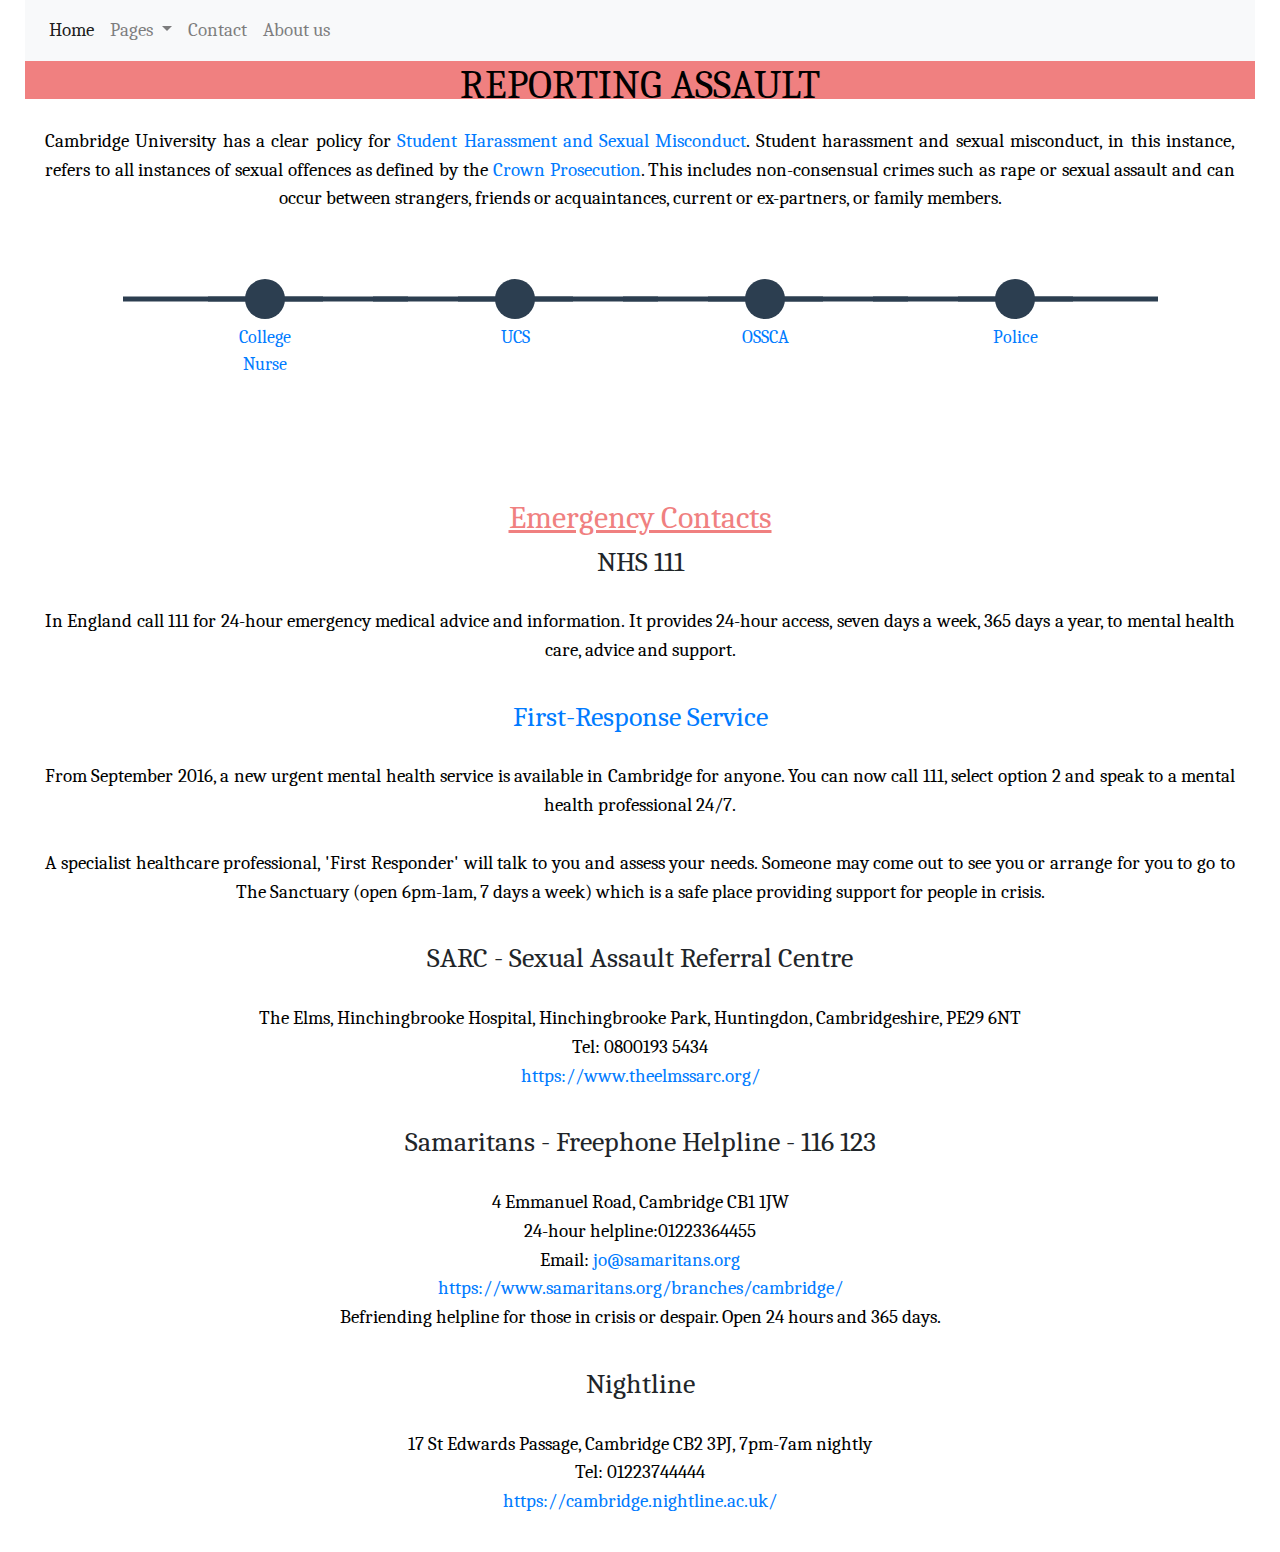
<file: CFG_home.html>
<!DOCtype html>
<html>

<head>
	<link rel="stylesheet" href="./css/CFG_timeline.css" type="text/css">
	<link rel="stylesheet" href="./css/CFG_info-pages.css" type="text/css">
	<link rel="stylesheet" href="https://stackpath.bootstrapcdn.com/bootstrap/4.4.1/css/bootstrap.min.css" integrity="sha384-Vkoo8x4CGsO3+Hhxv8T/Q5PaXtkKtu6ug5TOeNV6gBiFeWPGFN9MuhOf23Q9Ifjh" crossorigin="anonymous">
	<link href="https://fonts.googleapis.com/css?family=Caladea&display=swap" rel="stylesheet">
    <title>REPORTING ASSAULT IN CAMBRIDGE</title>
</head>

<nav class="navbar navbar-expand-lg navbar-light bg-light">
	<button class="navbar-toggler" type="button" data-toggle="collapse" data-target="#navbarSupportedContent" aria-controls="navbarSupportedContent" aria-expanded="false" aria-label="Toggle navigation">
	  <span class="navbar-toggler-icon"></span>
	</button>
  
	<div class="collapse navbar-collapse" id="navbarSupportedContent">
	  <ul class="navbar-nav mr-auto">
		<li class="nav-item active">
		  <a class="nav-link" href="./CFG_home.html">Home <span class="sr-only">(current)</span></a>
		</li>
		<li class="nav-item dropdown">
		  <a class="nav-link dropdown-toggle" href="#" id="navbarDropdown" role="button" data-toggle="dropdown" aria-haspopup="true" aria-expanded="false">
			Pages
		  </a>
		  <div class="dropdown-menu" aria-labelledby="navbarDropdown">
			<a class="dropdown-item" href="./CFG_college-nurse.html">College Nurse</a>
			<a class="dropdown-item" href="./CFG_ucs.html">UCS</a>
			<a class="dropdown-item" href="./CFG_oscca.html">OSCCA</a>
			<a class="dropdown-item" href="./CFG_police.html">Police</a>
		  </div>
		  <li class="nav-item">
			<a class="nav-link" href="./CFG_contact.html">Contact</a>
		  </li>
		  <li class="nav-item">
			<a class="nav-link" href="./CFG_about-us.html">About us</a>
		  </li>
	</div>
  </nav>

<body>
<h1>REPORTING ASSAULT</h1>

<p>Cambridge University has a clear policy for 
	<a href="http://www.admin.cam.ac.uk/univ/so/2019/chapter02-section27.html#heading1-27">Student Harassment and Sexual Misconduct</a>. 
	Student harassment and sexual misconduct, in this instance, refers to all instances of sexual offences as defined by the 
	<a href="https://www.cps.gov.uk/sexual-offences">Crown Prosecution</a>. 
	This includes non-consensual crimes such as rape or sexual assault and can occur between strangers, friends or acquaintances, current or ex-partners, or family members.
</p>

<div class="flex-parent">
	<div class="input-flex-container">
		<div class="input">
			<a href="./CFG_college-nurse.html"><span data="College Nurse"></span></a>
		</div>
		<div class="input">
			<a href="./CFG_ucs.html"><span data="UCS"></span></a>
		</div>
		<div class="input">
			<a href="./CFG_oscca.html"><span data="OSSCA"></span></a>
		</div>
		<div class="input">
			<a href="./CFG_police.html"><span data="Police"></span></a>
		</div>
	</div>
	<div class="description-flex-container">
		<p>Most Colleges employ a College Nurse who can help with a variety of health and welfare needs.  This includes assessment, support and advice for students experiencing mental health worries or more general support for all manner of concerns and personal or emotional issues. The College Nurse can help refer you or point you in the right direction whether to your GP, the University Counselling Service or another local service.</p>
		<p>A wide range of help and support is available to you at the 
			<a href="https://www.counselling.cam.ac.uk/"> University Counselling Services</a>, 
			including self-help resources. Appointments are made by completing and submitting an online 
			<a href= "https://forms.counselling.cam.ac.uk/titanium/Hwc/Main/Menu"> Pre-Counselling Form</a>. 
			For further information, please refer to this 
			<a href="https://www.dow.cam.ac.uk/sites/default/files/counselling_service_general_information_for_students.pdf"> leaflet</a>.
		</p>
		<p>The Office of Student Conduct, Complaints and Appeals (OSCCA) provides procedural advice, case handling and oversight of a number of student procedures including: complaints, the review of examination results, fitness to study, harassment and sexual misconduct, discipline, and a number of final appeal stage processes, for example, fitness to practise.</p>
		<p>If you want to take legal action, then click to 
			<a href= "https://www.cambs.police.uk/information-and-services/Serious-sexual-offences-and-rape/Serious-sexual-offences-and-rape"> report online</a>
		</p>
	</div>
</div>

<script src="https://code.jquery.com/jquery-3.4.1.slim.min.js" integrity="sha384-J6qa4849blE2+poT4WnyKhv5vZF5SrPo0iEjwBvKU7imGFAV0wwj1yYfoRSJoZ+n" crossorigin="anonymous"></script>
<script src="https://cdn.jsdelivr.net/npm/popper.js@1.16.0/dist/umd/popper.min.js" integrity="sha384-Q6E9RHvbIyZFJoft+2mJbHaEWldlvI9IOYy5n3zV9zzTtmI3UksdQRVvoxMfooAo" crossorigin="anonymous"></script>
<script src="https://stackpath.bootstrapcdn.com/bootstrap/4.4.1/js/bootstrap.min.js" integrity="sha384-wfSDF2E50Y2D1uUdj0O3uMBJnjuUD4Ih7YwaYd1iqfktj0Uod8GCExl3Og8ifwB6" crossorigin="anonymous"></script>
<script src="./js/CFG_timeline.js"></script>

<div class="flex-parent-2">
<h2>Emergency Contacts</h2>
<h3>NHS 111</h3>
	<p>In England call 111 for 24-hour emergency medical advice and information. It provides 24-hour access, seven days
		a week, 365 days a year, to mental health care, advice and support.
	</p>

<h3>
	<a href="https://www.cpft.nhs.uk/First%20Response%20A5%20Leaflet.pdf">First-Response Service</a>
</h3>
	<p>
		From September 2016, a new urgent mental health service is available in Cambridge for anyone. You can now call 111,
		select option 2 and speak to a mental health professional 24/7.<br><br>
		A specialist healthcare professional, 'First Responder' will talk to you and assess your needs. Someone may come out to
		 see you or arrange for you to go to The Sanctuary (open 6pm-1am, 7 days a week) which is a safe place providing support 
		 for people in crisis. 
	</p>

<h3>SARC - Sexual Assault Referral Centre</h3>
	<p>The Elms, Hinchingbrooke Hospital, Hinchingbrooke Park, Huntingdon, Cambridgeshire, PE29 6NT<br>
		Tel: 0800193 5434<br>
		<a href="https://www.theelmssarc.org/">https://www.theelmssarc.org/</a>
	</p>

<h3>Samaritans - Freephone Helpline - 116 123</h3>
	<p>4 Emmanuel Road, Cambridge CB1 1JW<br>
		24-hour helpline:01223364455<br>
		Email: <a href="mailto:jo@samaritans.org"> jo@samaritans.org </a><br>
		<a href="https://www.samaritans.org/branches/cambridge/"> https://www.samaritans.org/branches/cambridge/</a><br>
		Befriending helpline for those in crisis or despair. Open 24 hours and 365 days.
	</p>

<h3>Nightline</h3>
	<p> 17 St Edwards Passage, Cambridge CB2 3PJ, 7pm-7am nightly<br>
		Tel: 01223744444<br>
		<a href="https://cambridge.nightline.ac.uk/">https://cambridge.nightline.ac.uk/</a>
	</p>
</div>
	
</body>

</html>
</file>
<file: css/CFG_timeline.css>
html, body {
	height: 100%;
}

body {
	font-family: "Quicksand", sans-serif;
	font-weight: 500;
	color: #424949;
	background-color: #ECF0F1;
	padding: 0 25px;
	display: flex;
	flex-direction: column;
	position: relative;
}

h1 {
	text-align: center;
	height: 38px;
	margin: 60px 0;
}
h1 span {
	white-space: nowrap;
}

.flex-parent {
	display: flex;
	flex-direction: column;
	justify-content: center;
	align-items: center;
	width: 100%;
	height: 60%; /*alters position of home on page, vertically*/
}

.input-flex-container {
display: flex;
justify-content: space-around;
align-items: center;
width: 80vw;
height: 100px;
max-width: 1000px;
position: relative;
z-index: 0;
}

.input { /*dots*/
	width: 40px;
	height: 40px;
	background-color: #2C3E50;
	position: relative;
	border-radius: 50%;
}
.input:hover {
	cursor: pointer;
}
.input::before, .input::after { /*lines*/
	content: "";
	/* display: block; */
	position: absolute;
	z-index: -1;
	top: 50%; /*goes through middle of point*/
	transform: translateY(-50%);
	background-color: #2C3E50;
	width: 200px; /*line width!!! display can override this*/
	height: 5px;
	max-width: 500px;
}
.input::before {
	left: calc(-4vw + 12.5px);
}
.input::after {
	right: calc(-4vw + 12.5px);
}
.input.active {
	background-color: #2C3E50;
}
.input.active::before {
	background-color: #2C3E50;
}
.input.active span {
	font-weight: 900;
}
.input.active span::before {
	font-size: 14px;
}
.input.active span::after { /*text under dots after clicked*/
	font-size: 22px;
}
.input.active ~ .input, .input.active ~ .input::before, .input.active ~ .input::after {
	background-color: #AEB6BF;
}
.input span { /*text under dots*/
	width: 1px;
	height: 1px;
	position: absolute;
	top: 50%;
	left: 50%;
	transform: translate(-50%, -50%);
	visibility: hidden;
}
.input span::before, .input span::after {
	visibility: visible;
	position: absolute;
	left: 50%;
}
.input span::after { /*text under dots*/
	content: attr(data);
	top: 25px;
	transform: translateX(-50%);
	font-size: 18px;
	text-align: center;
}
.input span::before { /*text above dots*/
	content: attr(data-info); 
	top: -65px;
	width: 70px;
	transform: translateX(-5px) rotateZ(-45deg);
	font-size: 12px;
	text-indent: -10px;
}

.description-flex-container { /*text under home*/
	width: 80vw;
	font-weight: 400;
	font-size: 22px;
	margin-top: 100px;
	max-width: 1000px;
	text-align: center;
}
.description-flex-container p { /*makes sure text under home only shows up when correct dot clicked on*/
	margin-top: 0;
	display: none;
}
.description-flex-container p.active {  /*makes sure text under home show up when dot is clicked*/
	display: block;
}

/*changes depending on size of screen*/

@media (min-width: 1250px) { 
.input::before {
	left: -37.5px;
}

.input::after {
	right: -37.5px;
}
}
@media (max-width: 850px) {
.input {
	width: 17px;
	height: 17px;
}
.input::before, .input::after {
	height: 3px;
}
.input::before {
	left: calc(-4vw + 8.5px);
}
.input::after {
	right: calc(-4vw + 8.5px);
}
}
@media (max-width: 600px) {
.flex-parent {
	justify-content: initial;
}

.input-flex-container {
	flex-wrap: wrap;
	justify-content: center;
	width: 100%;
	height: auto;
	margin-top: 15vh;
}

.input {
	width: 60px;
	height: 60px;
	margin: 0 10px 50px;
	background-color: #AEB6BF;
}
.input::before, .input::after {
	content: none;
}
.input span {
	width: 100%;
	height: 100%;
	display: block;
}
.input span::before {
	top: calc(100% + 5px);
	transform: translateX(-50%);
	text-indent: 0;
	text-align: center;
}
.input span::after {
	top: 50%;
	transform: translate(-50%, -50%);
	color: #ECF0F1;
}

.description-flex-container {
	margin-top: 30px;
	text-align: center;
}
}
@media (max-width: 400px) {
body {
	min-height: 950px;
}
}

h2 {
	padding-top: 50px;
}

.flex-parent-2{
	text-align: center;
}
</file>
<file: css/CFG_info-pages.css>
* {
	font-family: 'Caladea', serif;
}

nav {
  font-size: larger;
}

article {
  background-color: lightblue;
  padding: 20px;
}

h1 {
  text-align: center; 
  width: 100%;
  color: black;
  background-color: lightcoral;
  font-size: larger;
}

h2 {
  text-align: center;
  color:lightcoral;
  text-decoration: underline;
}

p {
  padding: 20px;
  color: black;
  text-align: justify;
  text-align-last: center;
  font-size: larger;
}

.centre {
  display: block;
  margin-left: auto;
  margin-right: auto;
}

.flex-parent{
  text-align: center;
}
</file>
